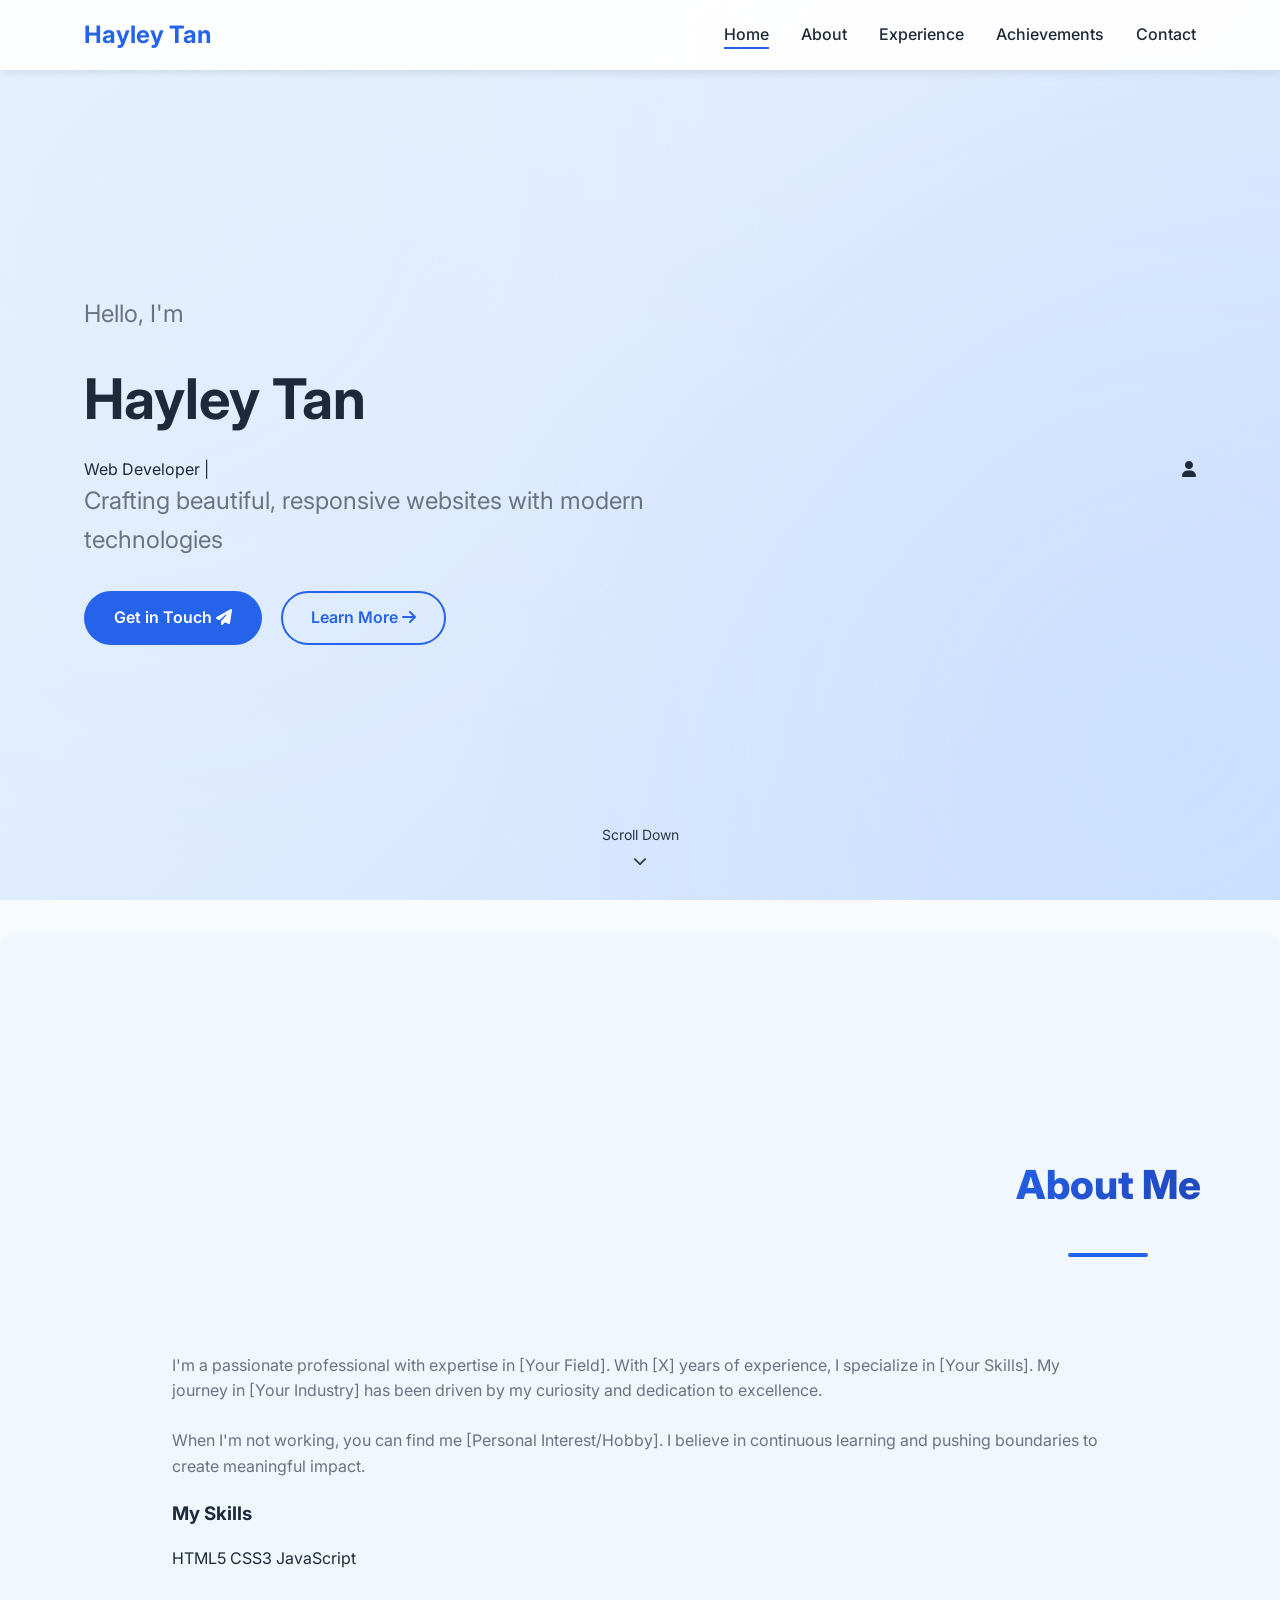
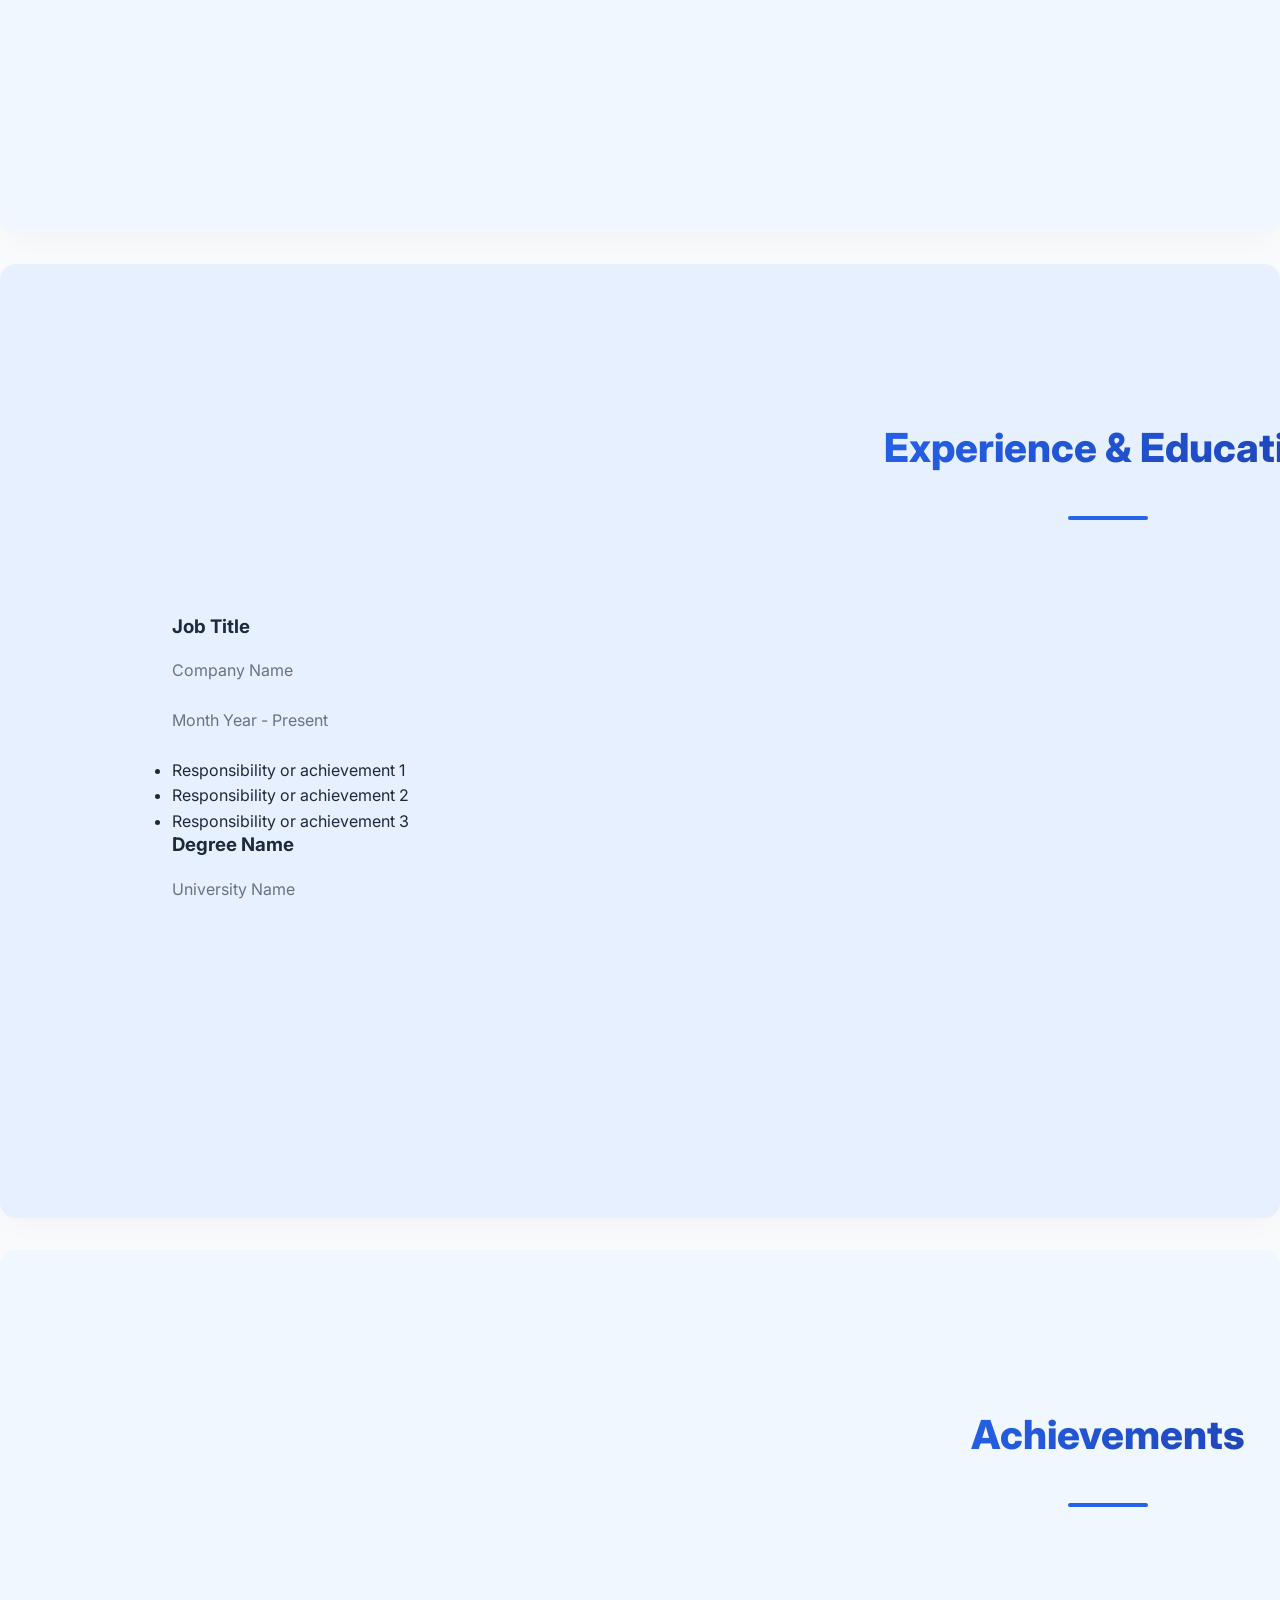
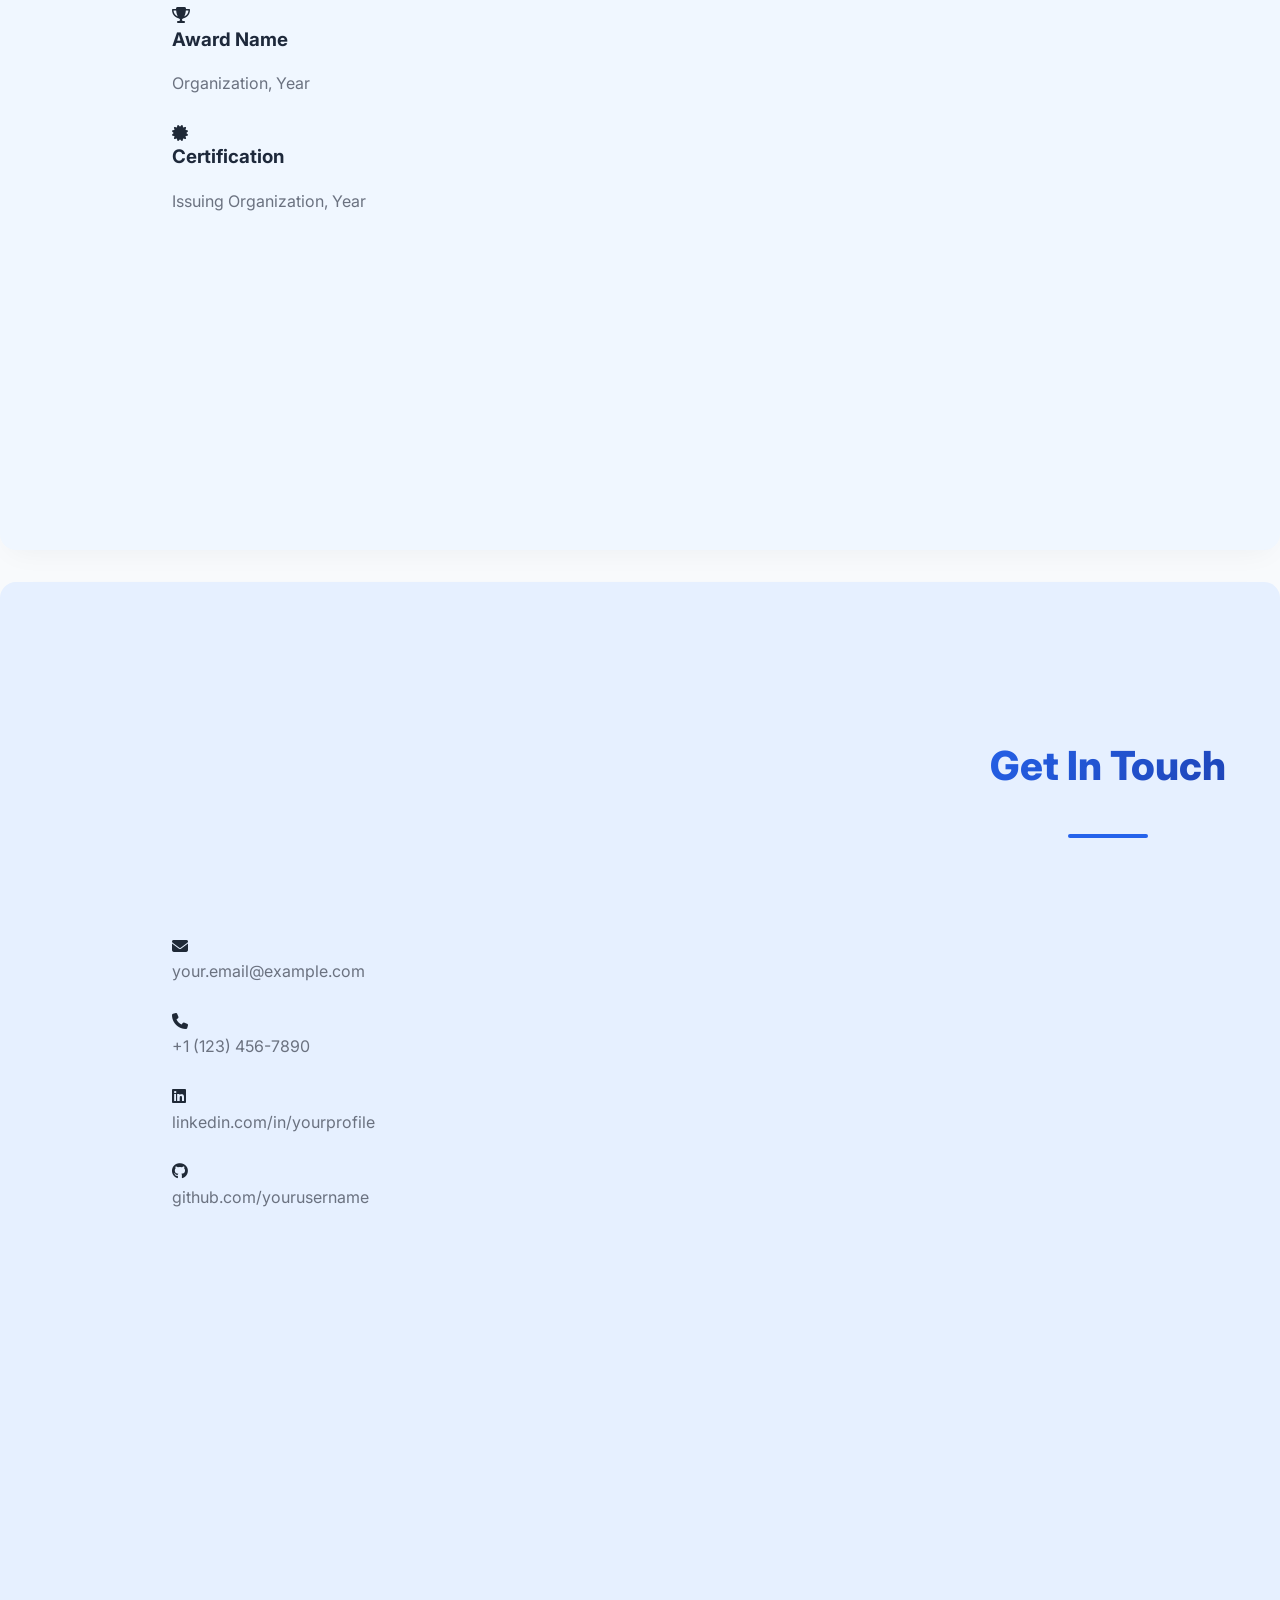
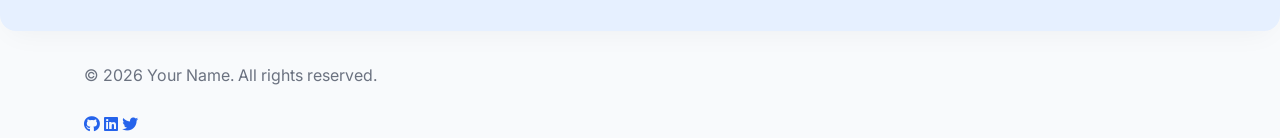
<file: index.html>
<!DOCTYPE html>
<html lang="en">
<head>
    <meta charset="UTF-8">
    <meta name="viewport" content="width=device-width, initial-scale=1.0">
    <meta name="description" content="Professional resume and portfolio of Hayley Tan">
    <title>Hayley Tan | Professional Resume</title>
    <!-- Favicon -->
    <link rel="icon" type="image/png" href="favicon.png">
    
    <!-- CSS -->
    <link rel="stylesheet" href="css/style.css">
    
    <!-- Font Awesome -->
    <link rel="stylesheet" href="https://cdnjs.cloudflare.com/ajax/libs/font-awesome/6.4.0/css/all.min.css">
    
    <!-- Google Fonts -->
    <link rel="preconnect" href="https://fonts.googleapis.com">
    <link rel="preconnect" href="https://fonts.gstatic.com" crossorigin>
    <link href="https://fonts.googleapis.com/css2?family=Inter:wght@300;400;500;600;700&display=swap" rel="stylesheet">
</head>
<body>
    <!-- Navigation -->
    <header class="navbar" role="banner">
        <div class="container">
            <a href="#home" class="logo" aria-label="Home">Hayley Tan</a>
            <nav class="nav-container" role="navigation" aria-label="Main navigation">
                <ul class="nav-links">
                    <li><a href="#home" class="nav-link" data-section="home">Home</a></li>
                    <li><a href="#about" class="nav-link" data-section="about">About</a></li>
                    <li><a href="#experience" class="nav-link" data-section="experience">Experience</a></li>
                    <li><a href="#achievements" class="nav-link" data-section="achievements">Achievements</a></li>
                    <li><a href="#contact" class="nav-link" data-section="contact">Contact</a></li>
                </ul>
            </nav>
            <button class="hamburger" aria-label="Menu" aria-expanded="false" aria-controls="nav-links">
                <span class="hamburger-box">
                    <span class="hamburger-inner"></span>
                </span>
            </button>
        </div>
    </header>

    <!-- Hero Section -->
    <section id="home" class="hero">
        <div class="container">
            <div class="hero-content">
                <p class="hero-greeting">Hello, I'm</p>
                <h1 class="hero-title">Hayley Tan</h1>
                <div class="typewriter">
                    <span class="type-text">Web Developer</span>
                    <span class="cursor">|</span>
                </div>
                <p class="hero-subtitle">Crafting beautiful, responsive websites with modern technologies</p>
                <div class="cta-buttons">
                    <a href="#contact" class="btn btn-primary">
                        <span>Get in Touch</span>
                        <i class="fas fa-paper-plane"></i>
                    </a>
                    <a href="#about" class="btn btn-secondary">
                        <span>Learn More</span>
                        <i class="fas fa-arrow-right"></i>
                    </a>
                </div>
            </div>
            <div class="hero-image">
                <div class="image-wrapper">
                    <!-- Add your profile image here -->
                    <div class="placeholder-image">
                        <i class="fas fa-user"></i>
                    </div>
                    <div class="shape shape-1"></div>
                    <div class="shape shape-2"></div>
                </div>
            </div>
        </div>
        <div class="scroll-indicator">
            <span>Scroll Down</span>
            <i class="fas fa-chevron-down"></i>
        </div>
    </section>

    <!-- About Section -->
    <section id="about" class="section">
        <div class="container">
            <div class="title-wrapper">
                <h2 class="section-title animate-content">About Me</h2>
            </div>
            <div class="about-content">
                <div class="about-text animate-content">
                    <p>I'm a passionate professional with expertise in [Your Field]. With [X] years of experience, I specialize in [Your Skills]. My journey in [Your Industry] has been driven by my curiosity and dedication to excellence.</p>
                    <p>When I'm not working, you can find me [Personal Interest/Hobby]. I believe in continuous learning and pushing boundaries to create meaningful impact.</p>
                </div>
                <div class="skills animate-content">
                    <h3>My Skills</h3>
                    <div class="skill-tags">
                        <span class="animate-content">HTML5</span>
                        <span class="animate-content">CSS3</span>
                        <span class="animate-content">JavaScript</span>
                        <span class="animate-content">React</span>
                        <span class="animate-content">Node.js</span>
                        <span class="animate-content">UI/UX Design</span>
                    </div>
                </div>
            </div>
        </div>
    </section>

    <!-- Experience Section -->
    <section id="experience" class="section bg-light">
        <div class="container">
            <div class="title-wrapper">
                <h2 class="section-title animate-content">Experience & Education</h2>
            </div>
            <div class="timeline">
                <div class="timeline-item animate-content">
                    <div class="timeline-content">
                        <h3>Job Title</h3>
                        <p class="company">Company Name</p>
                        <p class="date">Month Year - Present</p>
                        <ul>
                            <li>Responsibility or achievement 1</li>
                            <li>Responsibility or achievement 2</li>
                            <li>Responsibility or achievement 3</li>
                        </ul>
                    </div>
                </div>
                <div class="timeline-item animate-content">
                    <div class="timeline-content">
                        <h3>Degree Name</h3>
                        <p class="company">University Name</p>
                        <p class="date">Year - Year</p>
                        <p>Description of your education and achievements during this period.</p>
                    </div>
                </div>
            </div>
        </div>
    </section>

    <!-- Achievements Section -->
    <section id="achievements" class="section">
        <div class="container">
            <div class="title-wrapper">
                <h2 class="section-title animate-content">Achievements</h2>
            </div>
            <div class="achievements-grid">
                <div class="achievement-card animate-content">
                    <i class="fas fa-trophy"></i>
                    <h3>Award Name</h3>
                    <p>Organization, Year</p>
                </div>
                <div class="achievement-card animate-content">
                    <i class="fas fa-certificate"></i>
                    <h3>Certification</h3>
                    <p>Issuing Organization, Year</p>
                </div>
                <div class="achievement-card animate-content">
                    <i class="fas fa-star"></i>
                    <h3>Recognition</h3>
                    <p>Details of the recognition</p>
                </div>
            </div>
        </div>
    </section>

    <!-- Contact Section -->
    <section id="contact" class="section bg-light">
        <div class="container">
            <div class="title-wrapper">
                <h2 class="section-title animate-content">Get In Touch</h2>
            </div>
            <div class="contact-content">
                <div class="contact-info animate-content">
                    <div class="contact-item">
                        <i class="fas fa-envelope"></i>
                        <p>your.email@example.com</p>
                    </div>
                    <div class="contact-item">
                        <i class="fas fa-phone"></i>
                        <p>+1 (123) 456-7890</p>
                    </div>
                    <div class="contact-item">
                        <i class="fab fa-linkedin"></i>
                        <p>linkedin.com/in/yourprofile</p>
                    </div>
                    <div class="contact-item">
                        <i class="fab fa-github"></i>
                        <p>github.com/yourusername</p>
                    </div>
                </div>
                <form class="contact-form animate-content">
                    <div class="form-group">
                        <input type="text" placeholder="Your Name" required>
                    </div>
                    <div class="form-group">
                        <input type="email" placeholder="Your Email" required>
                    </div>
                    <div class="form-group">
                        <input type="text" placeholder="Subject">
                    </div>
                    <div class="form-group">
                        <textarea placeholder="Your Message" rows="5" required></textarea>
                    </div>
                    <button type="submit" class="btn btn-primary">Send Message</button>
                </form>
            </div>
        </div>
    </section>

    <!-- Footer -->
    <footer>
        <div class="container">
            <p>&copy; <span id="year"></span> Your Name. All rights reserved.</p>
            <div class="social-links">
                <a href="#"><i class="fab fa-github"></i></a>
                <a href="#"><i class="fab fa-linkedin"></i></a>
                <a href="#"><i class="fab fa-twitter"></i></a>
            </div>
        </div>
    </footer>

    <script src="js/main.js"></script>
</body>
</html>
</file>
<file: css/style.css>
/* Base Styles */
:root {
    --primary-color: #2563eb;
    --secondary-color: #1e40af;
    --text-color: #1f2937;
    --light-text: #6b7280;
    --bg-light: #f9fafb;
    --white: #ffffff;
    --transition: all 0.3s ease;
}

* {
    margin: 0;
    padding: 0;
    box-sizing: border-box;
}

html {
    scroll-behavior: smooth;
}

body {
    font-family: 'Poppins', sans-serif;
    line-height: 1.6;
    color: var(--text-color);
    overflow-x: hidden;
}

.container {
    width: 90%;
    max-width: 1200px;
    margin: 0 auto;
    padding: 0 20px;
}

/* Typography */
@import url('https://fonts.googleapis.com/css2?family=Inter:wght@400;500;600;700&display=swap');

body {
    font-family: 'Inter', -apple-system, BlinkMacSystemFont, 'Segoe UI', Roboto, sans-serif;
    line-height: 1.6;
    color: var(--text-color);
    background-color: #f8fafc;
}

h1, h2, h3, h4, h5, h6 {
    font-weight: 700;
    line-height: 1.2;
    margin-bottom: 1.25rem;
    color: #1e293b;
}

h1 { font-size: 3rem; }
h2 { font-size: 2.25rem; margin-bottom: 2rem; position: relative; display: inline-block; }
h2::after {
    content: '';
    position: absolute;
    bottom: -10px;
    left: 50%;
    transform: translateX(-50%);
    width: 80px;
    height: 4px;
    background: var(--primary-color);
    border-radius: 2px;
}

p {
    margin-bottom: 1.5rem;
    color: var(--light-text);
}

a {
    text-decoration: none;
    color: var(--primary-color);
    transition: var(--transition);
}

a:hover {
    color: var(--secondary-color);
}

/* Buttons */
.btn {
    display: inline-block;
    padding: 12px 28px;
    border-radius: 50px;
    font-weight: 600;
    text-align: center;
    cursor: pointer;
    transition: var(--transition);
    border: 2px solid transparent;
}

.btn-primary {
    background-color: var(--primary-color);
    color: white;
}

.btn-primary:hover {
    background-color: var(--secondary-color);
    transform: translateY(-2px);
    box-shadow: 0 4px 6px rgba(0, 0, 0, 0.1);
}

.btn-secondary {
    background-color: transparent;
    color: var(--primary-color);
    border-color: var(--primary-color);
    margin-left: 15px;
}

.btn-secondary:hover {
    background-color: var(--primary-color);
    color: white;
    transform: translateY(-2px);
    box-shadow: 0 4px 6px rgba(0, 0, 0, 0.1);
}

/* Navigation */
.navbar {
    position: fixed;
    top: 0;
    left: 0;
    width: 100%;
    background-color: rgba(255, 255, 255, 0.95);
    box-shadow: 0 2px 10px rgba(0, 0, 0, 0.1);
    z-index: 1000;
    padding: 1rem 0;
    transition: var(--transition);
}

.navbar.scrolled {
    padding: 0.5rem 0;
    background-color: rgba(255, 255, 255, 0.98);
}

.navbar .container {
    display: flex;
    justify-content: space-between;
    align-items: center;
}

.logo {
    font-size: 1.5rem;
    font-weight: 700;
    color: var(--primary-color);
}

.nav-links {
    display: flex;
    list-style: none;
}

.nav-links li {
    margin-left: 2rem;
}

.nav-links a {
    color: var(--text-color);
    font-weight: 500;
    position: relative;
}

.nav-links a::after {
    content: '';
    position: absolute;
    width: 0;
    height: 2px;
    bottom: -5px;
    left: 0;
    background-color: var(--primary-color);
    transition: var(--transition);
}

.nav-links a:hover::after,
.nav-links a.active::after {
    width: 100%;
}

.hamburger {
    display: none;
    flex-direction: column;
    cursor: pointer;
}

.hamburger span {
    display: block;
    width: 25px;
    height: 3px;
    background-color: var(--text-color);
    margin: 3px 0;
    transition: var(--transition);
}

/* Hero Section */
.hero {
    min-height: 100vh;
    display: flex;
    align-items: center;
    background: linear-gradient(135deg, #f8fafc 0%, #e2e8f0 100%);
    position: relative;
    overflow: hidden;
    padding: 120px 0 80px;
}

.hero .container {
    display: flex;
    align-items: center;
    justify-content: space-between;
    gap: 2rem;
    position: relative;
    z-index: 2;
}

.hero-content {
    max-width: 600px;
    animation: fadeInUp 0.8s ease-out;
}

.hero::before {
    content: '';
    position: absolute;
    top: 0;
    left: 0;
    right: 0;
    bottom: 0;
    background: radial-gradient(circle at 10% 20%, rgba(219, 234, 254, 0.4) 0%, transparent 50%),
                radial-gradient(circle at 90% 80%, rgba(191, 219, 254, 0.4) 0%, transparent 50%);
    z-index: 1;
    animation: gradientMove 15s ease infinite;
}

@keyframes gradientMove {
    0% { transform: scale(1) rotate(0deg); }
    50% { transform: scale(1.1) rotate(2deg); }
    100% { transform: scale(1) rotate(0deg); }
}

.hero .container {
    position: relative;
    z-index: 2;
    margin-top: 0;
    animation: fadeIn 1s ease-out;
}

@keyframes fadeIn {
    from { opacity: 0; transform: translateY(20px); }
    to { opacity: 1; transform: translateY(0); }
}

.hero .title-wrapper {
    padding: 0 0 3rem;
    margin-top: 2rem;
}

.hero .container {
    position: relative;
    z-index: 2;
    margin-top: 0;
}

.hero h1 {
    font-size: 3.5rem;
    margin-bottom: 1.5rem;
    opacity: 0;
    transform: translateY(20px);
    animation: fadeInUp 0.8s ease forwards;
}

.hero p {
    font-size: 1.5rem;
    margin-bottom: 2rem;
    opacity: 0;
    transform: translateY(20px);
    animation: fadeInUp 0.8s ease 0.2s forwards;
}

.cta-buttons {
    opacity: 0;
    transform: translateY(20px);
    animation: fadeInUp 0.8s ease 0.4s forwards;
}

.highlight {
    color: var(--primary-color);
    position: relative;
    display: inline-block;
}

.highlight::after {
    content: '';
    position: absolute;
    bottom: 5px;
    left: 0;
    width: 100%;
    height: 10px;
    background-color: rgba(37, 99, 235, 0.2);
    z-index: -1;
    border-radius: 2px;
}

/* Sections */
.section {
    padding: 6rem 0;
}

.section-title {
    text-align: center;
    font-size: 2.5rem;
    margin-bottom: 3rem;
    position: relative;
    display: inline-block;
    left: 50%;
    transform: translateX(-50%);
}

.section-title::after {
    content: '';
    position: absolute;
    bottom: -10px;
    left: 50%;
    transform: translateX(-50%);
    width: 80px;
    height: 4px;
    background: var(--primary-color);
    border-radius: 2px;
}

.bg-light {
    background-color: var(--bg-light);
}

/* Scroll Indicator */
.scroll-indicator {
    position: absolute;
    bottom: 2rem;
    left: 50%;
    transform: translateX(-50%);
    display: flex;
    flex-direction: column;
    align-items: center;
    color: var(--text-color);
    font-size: 0.875rem;
    opacity: 0;
    animation: fadeIn 1s ease-out 1.5s forwards;
}

.scroll-indicator i {
    margin-top: 0.5rem;
    animation: bounce 2s infinite;
}

@keyframes bounce {
    0%, 20%, 50%, 80%, 100% { transform: translateY(0); }
    40% { transform: translateY(-10px); }
    60% { transform: translateY(-5px); }
}

@keyframes float {
    0% { transform: translate(0, 0) rotate(0deg); }
    50% { transform: translate(10px, 10px) rotate(5deg); }
    100% { transform: translate(0, 0) rotate(0deg); }
}

/* Animations */
@keyframes fadeInUp {
    from {
        opacity: 0;
        transform: translateY(40px);
    }
    to {
        opacity: 1;
        transform: translateY(0);
    }
}

@keyframes fadeIn {
    from {
        opacity: 0;
    }
    to {
        opacity: 1;
    }
}

/* Section Styles */
.section {
    opacity: 0;
    transform: translateY(40px);
    transition: all 0.8s cubic-bezier(0.4, 0, 0.2, 1);
    padding: 6rem 2rem;
    position: relative;
    min-height: 100vh;
    display: flex;
    flex-direction: column;
    align-items: center;
    justify-content: center;
    background-color: var(--white);
    box-shadow: 0 10px 30px -10px rgba(0, 0, 0, 0.05);
    margin: 2rem 0;
    border-radius: 16px;
    overflow: hidden;
}

.section::before {
    content: '';
    position: absolute;
    top: 0;
    left: 0;
    right: 0;
    height: 6px;
    background: linear-gradient(90deg, var(--primary-color), var(--accent-color));
    opacity: 0;
    transition: opacity 0.5s ease;
}

.section.visible {
    opacity: 1;
    transform: translateY(0);
}

.section.visible::before {
    opacity: 1;
}

.section:nth-child(even) {
    background-color: var(--bg-light);
}

.section > .container {
    width: 100%;
    max-width: 1000px;
    margin: 0 auto;
    padding: 2rem;
    position: relative;
    z-index: 2;
}

.section.visible {
    opacity: 1;
    transform: translateY(0);
}

/* Section Title Wrapper */
.title-wrapper {
    width: 100%;
    display: flex;
    flex-direction: column;
    align-items: center;
    justify-content: center;
    padding: 2rem 0 4rem;
    position: relative;
    margin-bottom: 2rem;
}

/* Section Title Styles */
.section-title {
    text-align: center;
    font-size: 2.5rem;
    font-weight: 800;
    color: #1e293b;
    position: relative;
    display: inline-block;
    margin: 0 0 1.5rem;
    padding: 0 2rem 1.5rem;
    line-height: 1.2;
    background: linear-gradient(135deg, var(--primary-color), var(--secondary-color));
    -webkit-background-clip: text;
    background-clip: text;
    -webkit-text-fill-color: transparent;
    color: var(--primary-color); /* Fallback for older browsers */
    opacity: 0;
    transform: translateY(20px);
    transition: all 0.6s cubic-bezier(0.4, 0, 0.2, 1) 0.2s;
}

.section.visible .section-title {
    opacity: 1;
    transform: translateY(0);
}

/* Content Card Styles */
.content-card {
    background: white;
    border-radius: 12px;
    padding: 2rem;
    margin: 1.5rem 0;
    box-shadow: 0 4px 6px -1px rgba(0, 0, 0, 0.1);
    transition: all 0.3s ease;
    opacity: 0;
    transform: translateY(20px);
    border: 1px solid rgba(0, 0, 0, 0.05);
}

.section.visible .content-card {
    opacity: 1;
    transform: translateY(0);
    transition: all 0.6s cubic-bezier(0.4, 0, 0.2, 1);
}

.content-card:nth-child(even) {
    background: var(--bg-light);
}

.content-card:hover {
    transform: translateY(-5px);
    box-shadow: 0 15px 30px -10px rgba(0, 0, 0, 0.1);
}

/* Animation Delays */
.content-card:nth-child(1) { transition-delay: 0.1s; }
.content-card:nth-child(2) { transition-delay: 0.2s; }
.content-card:nth-child(3) { transition-delay: 0.3s; }
.content-card:nth-child(4) { transition-delay: 0.4s; }

.section-title::after {
    content: '';
    position: absolute;
    bottom: 0;
    left: 50%;
    transform: translateX(-50%);
    width: 80px;
    height: 4px;
    background: linear-gradient(90deg, var(--primary-color), var(--accent-color));
    border-radius: 4px;
    transition: all 0.6s ease;
}

.section-title:hover::after {
    width: 120px;
    background: linear-gradient(90deg, var(--accent-color), var(--primary-color));
}

.section-title::after {
    content: '';
    position: absolute;
    bottom: -1.5rem;
    left: 50%;
    transform: translateX(-50%);
    width: 80px;
    height: 4px;
    background: var(--primary-color);
    border-radius: 2px;
}

/* Section Content Container */
.section > .container {
    width: 100%;
    max-width: 1000px;
    margin: 0 auto;
    padding: 2rem 2rem 6rem;
    box-sizing: border-box;
    text-align: left;
}

/* Content Alignment */
.about-content,
.timeline,
.achievements-grid,
.contact-content {
    text-align: left;
    width: 100%;
}

/* Different blue shades for each section */
#home {
    background: linear-gradient(135deg, #ebf5ff 0%, #d0e1ff 100%);
}

#about {
    background-color: #f0f7ff;
}

#experience {
    background-color: #e6f0ff;
}

#achievements {
    background-color: #f0f7ff;
}

#contact {
    background-color: #e6f0ff;
}

/* Content animations */
.animate-content {
    opacity: 0;
    transform: translateY(30px);
    transition: opacity 0.6s ease, transform 0.6s ease;
}

.animate-content.visible {
    opacity: 1;
    transform: translateY(0);
}

/* Delay animations for staggered effect */
.animate-delay-1 { transition-delay: 0.2s; }
.animate-delay-2 { transition-delay: 0.4s; }
.animate-delay-3 { transition-delay: 0.6s; }

/* Responsive Design */
@media (max-width: 992px) {
    .hero .container {
        flex-direction: column;
        text-align: center;
        padding-top: 6rem;
    }
    
    .hero-content {
        align-items: center;
        margin-bottom: 3rem;
    }
    
    .hero-title {
        font-size: 2.8rem;
    }
    
    .hero-subtitle {
        margin-left: auto;
        margin-right: auto;
    }
    
    .cta-buttons {
        justify-content: center;
    }
}

@media (max-width: 768px) {
    .hero-title {
        font-size: 2.5rem;
    }
    
    .typewriter {
        font-size: 1.25rem;
    }
    
    .hero-subtitle {
        font-size: 1.1rem;
        max-width: 100%;
    }
}

@media (max-width: 480px) {
    .hero {
        padding: 100px 0 60px;
    }
    
    .hero-title {
        font-size: 2.2rem;
    }
    
    .cta-buttons {
        flex-direction: column;
        gap: 1rem;
        width: 100%;
    }
    
    .btn {
        width: 100%;
        justify-content: center;
    }
}
/* Responsive Adjustments */
@media (max-width: 1024px) {
    .section-title {
        font-size: 2.2rem;
        margin-bottom: 3rem;
    }
    
    .section {
        padding: 60px 0;
    }
    
    .section > .container {
        padding: 1.5rem;
    }
}

@media (max-width: 768px) {
    .hamburger {
        display: flex;
    }

    .nav-links {
        position: fixed;
        top: 80px;
        left: -100%;
        width: 100%;
        height: calc(100vh - 80px);
        background-color: var(--white);
        flex-direction: column;
        align-items: center;
        justify-content: center;
        transition: var(--transition);
        z-index: 999;
    }

    .nav-links.active {
        left: 0;
    }

    .nav-links li {
        margin: 1.5rem 0;
    }

    .nav-links {
        position: fixed;
        top: 80px;
        left: -100%;
        width: 100%;
        height: calc(100vh - 80px);
        background-color: var(--white);
        flex-direction: column;
        align-items: center;
        justify-content: center;
        transition: var(--transition);
        z-index: 999;
    }

    .nav-links.active {
        left: 0;
    }

    .nav-links li {
        margin: 1.5rem 0;
    }

    .hero h1 {
        font-size: 2.5rem;
    }

    .hero p {
        font-size: 1.25rem;
    }

    .section {
        padding: 20px 0;
    }

    .title-wrapper {
        padding: 3rem 0 2rem;
    }
        
    .section-title {
        font-size: 1.8rem;
        padding: 0 1rem 1.5rem;
    }
        
    .section > .container {
        padding: 1rem 1.5rem 3rem;
    }
}
</file>
